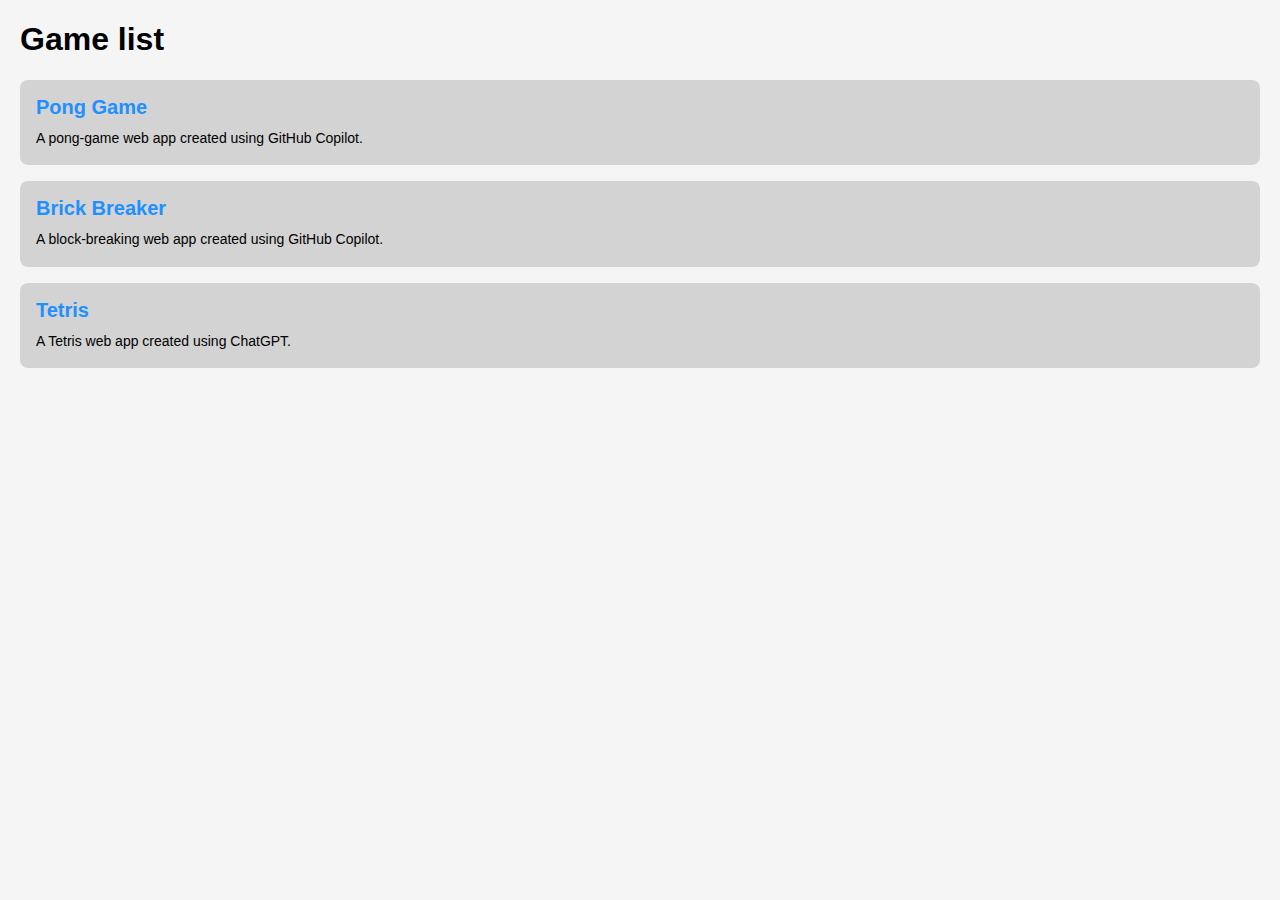
<file: index.html>
<!DOCTYPE html>
<html lang="ja">

<head>
  <meta charset="UTF-8">
  <title>Game list</title>
  <style>
    body {
      font-family: "Segoe UI", "Hiragino Kaku Gothic ProN", "Yu Gothic", sans-serif;
      background-color: #f5f5f5;
      margin: 20px;
    }

    ul {
      list-style: none;
      padding: 0;
    }

    li {
      margin-bottom: 16px;
    }

    li a {
      display: block;
      /* ブロック全体をリンク化 */
      background-color: #d3d3d3;
      /* ゲームごとのブロック */
      padding: 16px;
      border-radius: 8px;
      text-decoration: none;
      /* デフォルトの下線を消す */
      color: inherit;
      /* テキスト色は中の指定に従う */
      transition: background-color 0.2s ease;
    }

    li a:hover {
      background-color: #c0c0c0;
      /* ホバー時の色変化 */
    }

    .game-title {
      color: #1e90ff;
      /* タイトル */
      font-size: 20px;
      font-weight: bold;
      margin-bottom: 8px;
    }

    .game-desc {
      color: #000000;
      /* 説明文 */
      font-size: 14px;
      line-height: 1.6;
    }
  </style>
</head>

<body>
  <h1>Game list</h1>
  <ul>
    <li>
      <a href="./pong-game">
        <div class="game-title">Pong Game</div>
        <div class="game-desc">A pong-game web app created using GitHub Copilot.</div>
      </a>
    </li>
    <li>
      <a href="./brick-breaker">
        <div class="game-title">Brick Breaker</div>
        <div class="game-desc">A block-breaking web app created using GitHub Copilot.</div>
      </a>
    </li>
    <li>
      <a href="./tetris">
        <div class="game-title">Tetris</div>
        <div class="game-desc">A Tetris web app created using ChatGPT.</div>
      </a>
    </li>
  </ul>
</body>

</html>
</file>
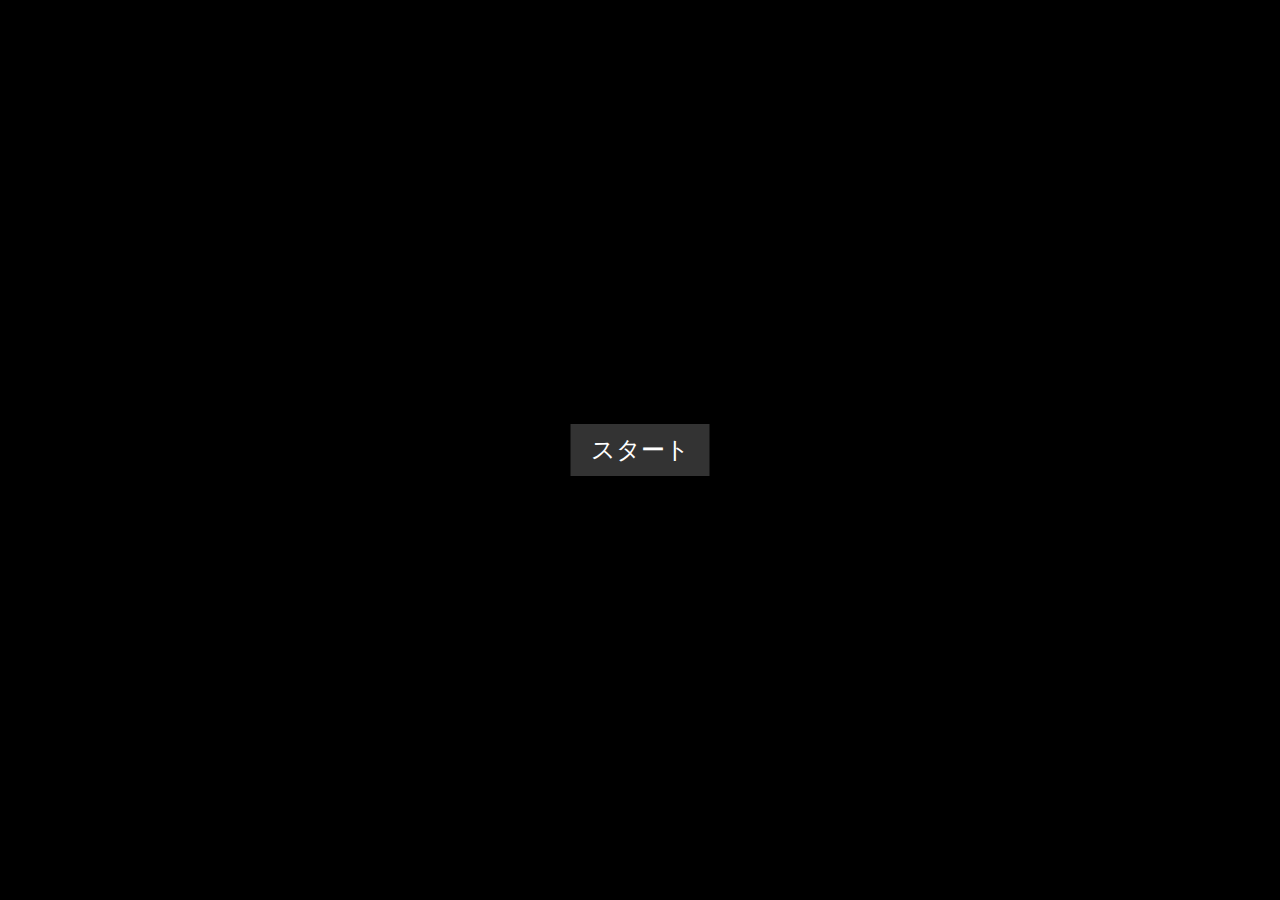
<file: brick-breaker/index.html>
<!DOCTYPE html>
<html lang="ja">
<head>
    <meta charset="UTF-8">
    <meta name="viewport" content="width=device-width, initial-scale=1.0">
    <title>ブロック崩し</title>
    <link rel="icon" href="favicon.png">
    <link rel="stylesheet" href="src/style.css">
</head>
<body>
    <canvas id="gameCanvas"></canvas>
    <button id="startButton" class="game-button">スタート</button>
    <button id="retryButton" class="game-button">リトライ</button>
    <script src="src/script.js"></script>
</body>
</html>
</file>
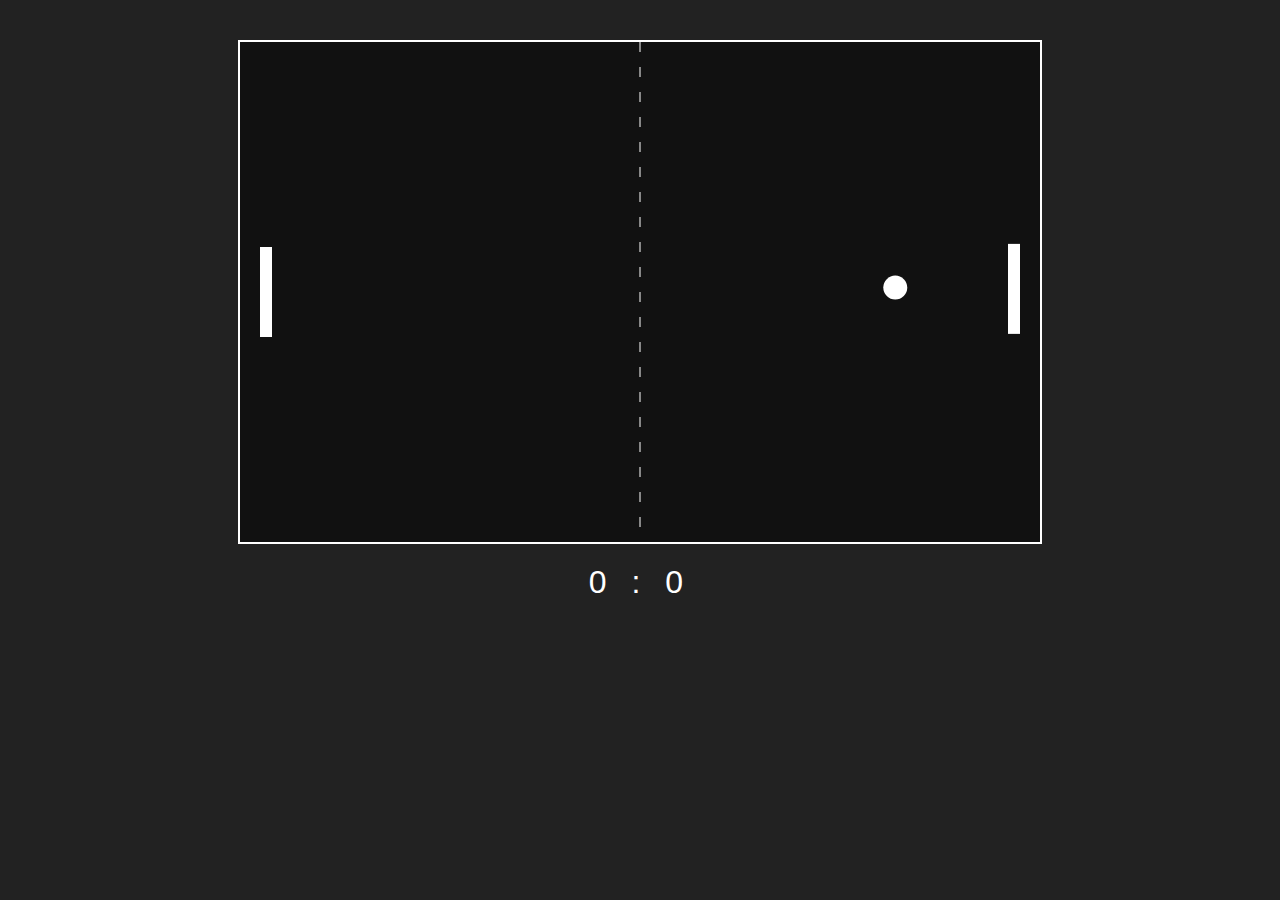
<file: pong-game/index.html>
<!DOCTYPE html>
<html lang="en">
<head>
    <meta charset="UTF-8">
    <title>Pong Game</title>
    <link rel="stylesheet" href="style.css">
</head>
<body>
    <div id="game-container">
        <canvas id="pong" width="800" height="500"></canvas>
        <div id="score">
            <span id="player-score">0</span> : <span id="ai-score">0</span>
        </div>
    </div>
    <script src="game.js"></script>
</body>
</html>
</file>
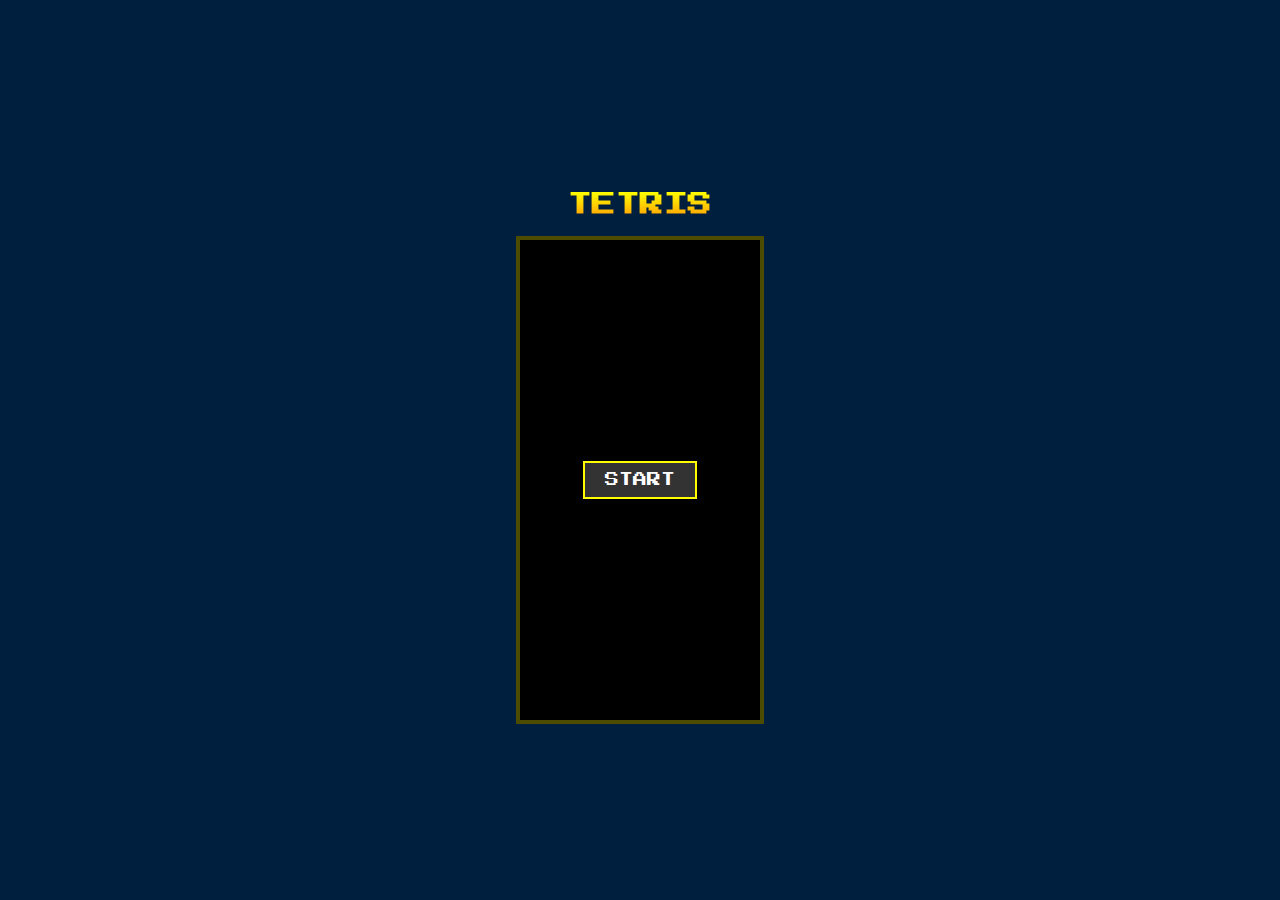
<file: tetris/index.html>
<!DOCTYPE html>
<html lang="ja">
<head>
  <meta charset="UTF-8" />
  <meta name="viewport" content="width=device-width, initial-scale=1.0" />
  <title>Tetris</title>
  <link rel="icon" href="src/favicon.png" />
  <link href="https://fonts.googleapis.com/css2?family=Press+Start+2P&display=swap" rel="stylesheet" />
  <link rel="stylesheet" href="src/style.css" />
</head>
<body>
  <h1 class="title">TETRIS</h1>
  <div id="game-container">
    <canvas id="game" width="240" height="400"></canvas>
    <div id="overlay">
      <button id="start-button">START</button>
    </div>
  </div>

  <!-- Audio -->
  <audio id="start-sound" src="src/audio/start.mp3"></audio>
  <audio id="drop-sound" src="src/audio/drop.mp3"></audio>
  <audio id="gameover-sound" src="src/audio/game_over.mp3"></audio>
  <audio id="bgm" src="src/audio/bgm.mp3" loop></audio>

  <script src="src/script.js"></script>
</body>
</html>
</file>
<file: brick-breaker/src/style.css>
* {
    margin: 0;
    padding: 0;
    box-sizing: border-box;
}

body {
    display: flex;
    justify-content: center;
    align-items: center;
    height: 100vh;
    background-color: black;
    overflow: hidden;
}

canvas {
    background-color: black;
    display: block;  /* 余白をなくして中央配置 */
}

/* リトライボタンの位置を画面下部に固定 */
.game-button {
    position: absolute;
    top: 50%;
    left: 50%;
    transform: translate(-50%, -50%);
    font-size: 24px;
    padding: 10px 20px;
    background-color: #333;
    color: white;
    border: none;
    cursor: pointer;
    display: block;  /* Button is visible initially */
}

.game-button:hover {
    background-color: #555;
}

/* リトライボタンを下部に配置 */
#retryButton {
    position: absolute;
    left: 50%;
    /* transform: translateX(-50%); */
    transform: translate(-50%, 50%);
    display: none; /* 初期状態で非表示 */
}
</file>
<file: pong-game/style.css>
body {
    background: #222;
    color: #fff;
    font-family: Arial, sans-serif;
    text-align: center;
    margin: 0;
    padding: 0;
}

#game-container {
    display: flex;
    flex-direction: column;
    align-items: center;
    margin-top: 40px;
}

#pong {
    background: #111;
    border: 2px solid #fff;
    display: block;
}

#score {
    font-size: 2rem;
    margin-top: 20px;
    letter-spacing: 8px;
}
</file>
<file: tetris/src/style.css>
body {
  background-color: #001f3f;
  color: white;
  font-family: 'Press Start 2P', cursive;
  display: flex;
  flex-direction: column;
  justify-content: center; /* 縦方向中央寄せ */
  align-items: center;     /* 横方向中央寄せ */
  margin: 0;
  height: 100vh;           /* 画面全体を使う */
}

.title {
  background: linear-gradient(to bottom, yellow, orange);
  -webkit-background-clip: text;
  -webkit-text-fill-color: transparent;
  font-size: 24px;
  margin-bottom: 20px;
}

#game-container {
  position: relative;
}

#game {
  background-color: black;
  border: 4px solid yellow;
}

#overlay {
  position: absolute;
  top: 0;
  left: 0;
  width: 100%;
  height: 100%;
  background-color: rgba(0, 0, 0, 0.7);
  display: flex;
  justify-content: center;
  align-items: center;
}

#overlay.hidden {
  display: none;
}

#start-button {
  font-family: 'Press Start 2P', cursive;
  font-size: 14px;
  padding: 10px 20px;
  color: white;
  background-color: #333;
  border: 2px solid yellow;
  cursor: pointer;
}
</file>
